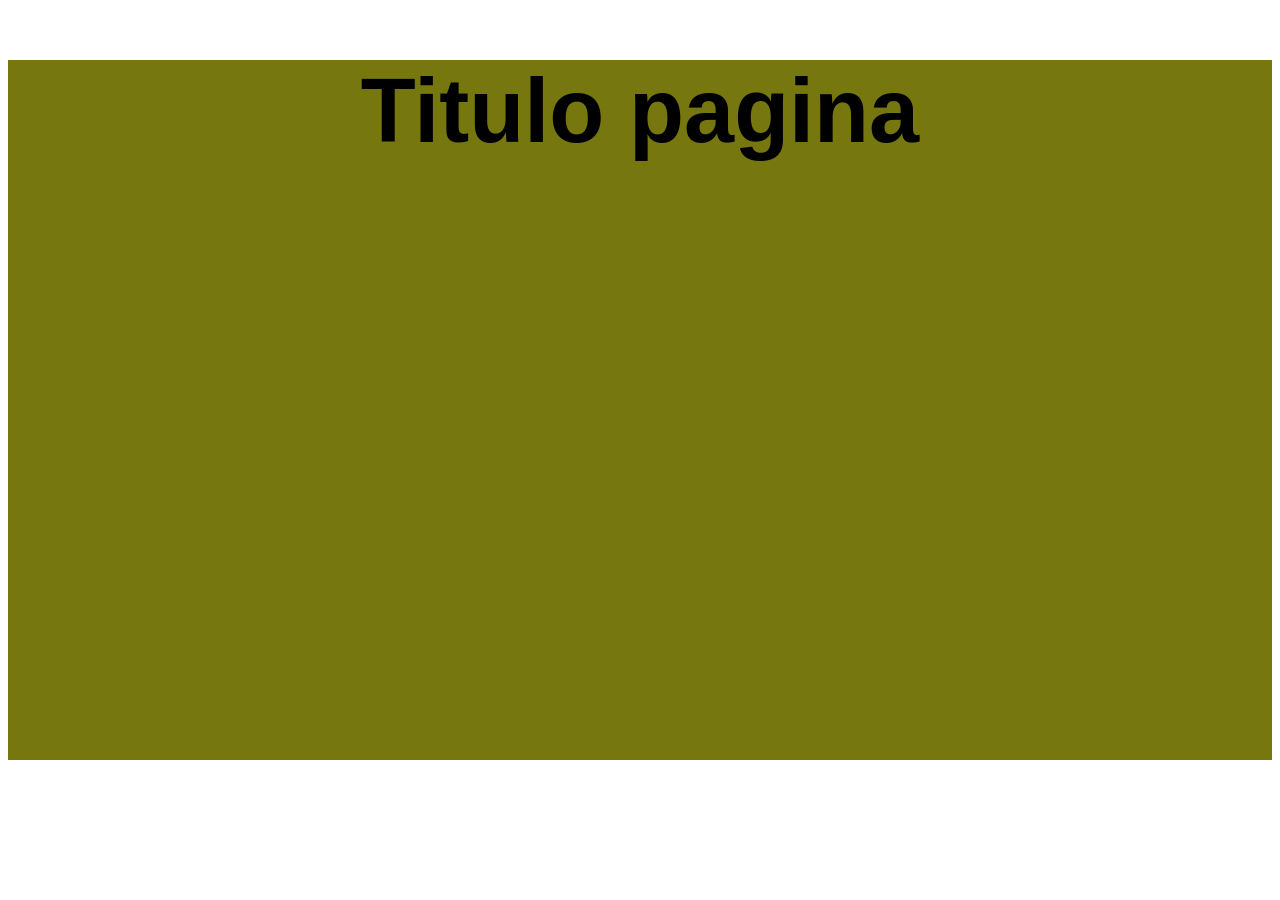
<file: index.html>
<!DOCTYPE html>
<html lang="en">
<head>
    <meta charset="UTF-8">
    <meta name="viewport" content="width=device-width, initial-scale=1.0">
    <title>clase 7</title>
    <link rel="stylesheet" href="clase7.css">
</head>
<body>
    
<div id="contenedor">
    <h1>Titulo pagina</h1>
</div>

</body>
</html>
</file>
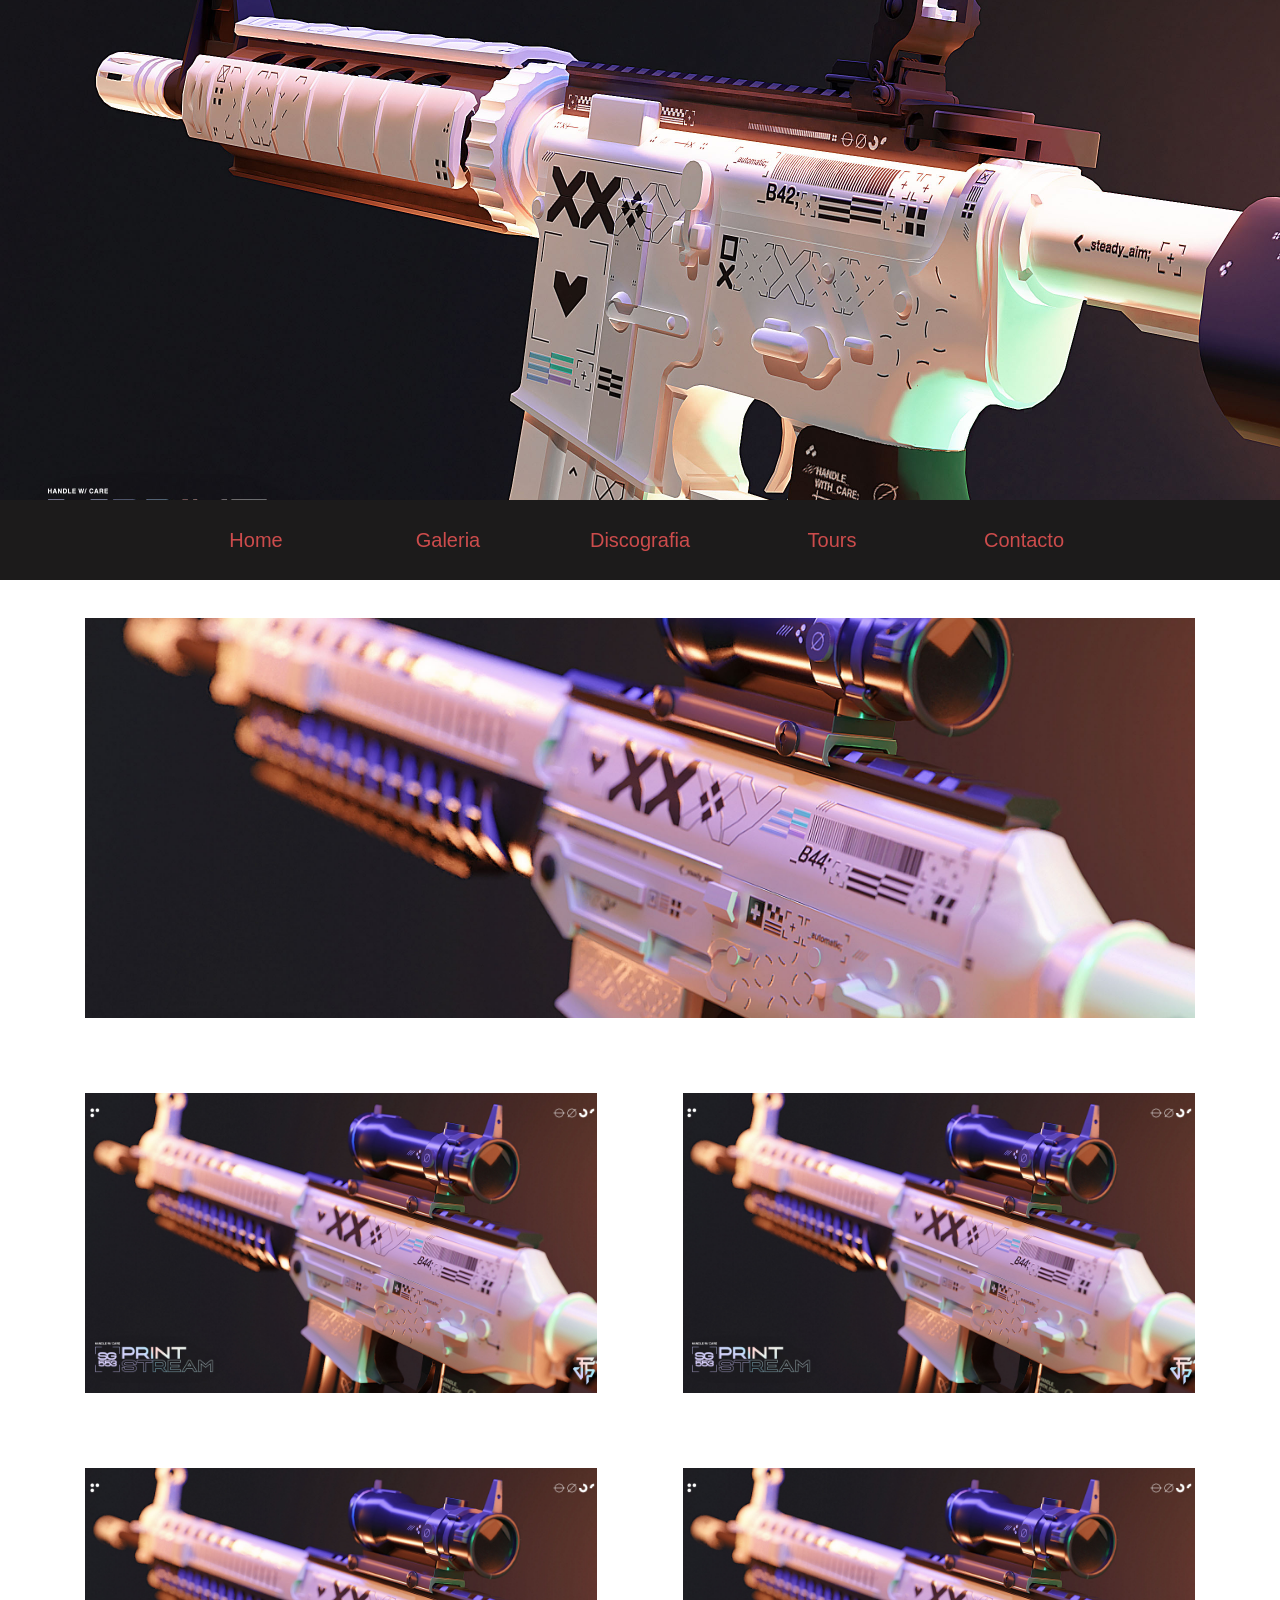
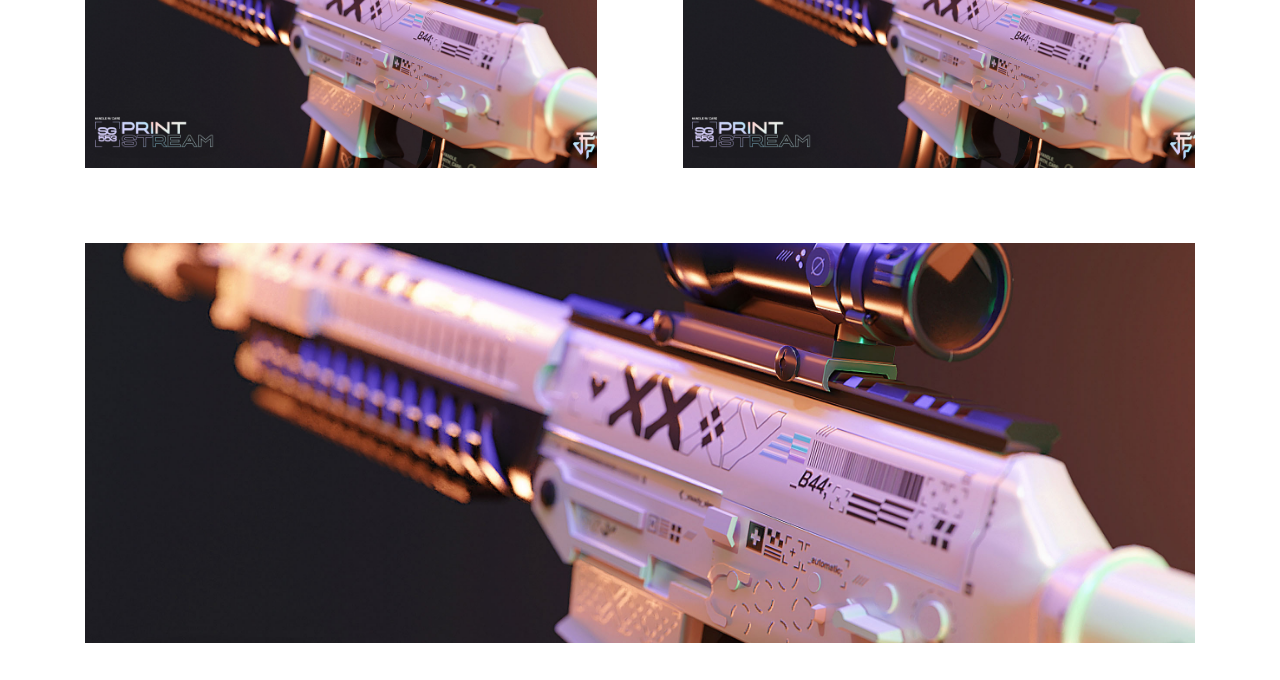
<file: clase7b.htm>
<!DOCTYPE html>

<html lang="en">

<head>

    <meta charset="UTF-8">

    <meta name="viewport" content="width=device-width, initial-scale=1.0">

    <title>Document</title>
<link rel="stylesheet" href="clase7b.css">
</head>

<body>

    <header>

        <img src="M4A4.jpg" alt="baner">

    </header>

    <nav>

        <ul>

            <li>Home</li>
            <li>Galeria</li>
            <li>Discografia</li>
            <li>Tours</li>
            <li>Contacto</li>

        </ul>

    </nav>

    <main id="grilla">

        <div id="hijoUno">
            <img src="UG.jpg" alt="">
        </div>

        <div>
            <img src="UG.jpg" alt="">
        </div>

        <div>
            <img src="UG.jpg" alt="">
        </div>

        <div>
            <img src="UG.jpg" alt="">
        </div>

        <div>
            <img src="UG.jpg" alt="">
        </div>

        <div id="hijoDos">
            <img src="UG.jpg" alt="">
        </div>      

    </main>

    <footer>

    </footer>

</body>

</html>
</file>
<file: clase7.css>
#contenedor{
    height: 700px;
}

h1{
    font-size: 40px;
    text-align: center;
}
/* Dispositivos pequeños */

@media screen and (max-width:600px){
    #contenedor{
        background-color: rgb(58, 180, 180);
    }

    h1{
        font-size: 30px;
        font-family: 'Gill Sans', 'Gill Sans MT', Calibri, 'Trebuchet MS', sans-serif;
    }

    /* pantallas medias */
}
@media screen and (min-width: 600px){
    #contenedor{
        background-color: rgb(9, 126, 28);
       } 
      
   h1{
    font-family: Impact, Haettenschweiler, 'Arial Narrow Bold', sans-serif;
    font-size: 60px;
   }
}

/* escritorio y mayores */
@media screen and (min-width: 992px){
    #contenedor{
       background-color: rgb(119, 119, 16);
       } 
      
   h1{
    font-family: Impact, Haettenschweiler, 'Arial Narrow Bold', sans-serif;
    font-size: 90px;
   }
    
}
</file>
<file: clase7b.css>
*{
    margin:0;
    padding:0;
}

 

nav{
    background-color: rgb(28, 27, 27);
}

 

ul{
    display:flex;
    list-style-type:none;
}

li{
     color:rgb(205, 76, 76);
    font-family: Verdana, Geneva, Tahoma, sans-serif;
}

main{
    display:grid;
}

 

img{
    width: 100%;
    height: 100%;
    object-fit: cover;
}
@media only screen and (max-width:600px){

    header{
        height: 300px;
    }

    nav{
        height: 200px;
    }

    main{
        height: 2000px;
        background-color: gray;
    }

    footer{
        height: 100px;
        background-color: rgb(19, 19, 19);
    }

    ul{ 
         height: 100%;
        flex-direction: column;
        justify-content: space-evenly;
        align-items: center;
    }
    
    #grlla{
        grid-template-columns: 90%;
        grid-template-rows: 250px 250px 250px 250px 250px 250px;
        grid-template-areas: "foto1"
                             "foto2"
                             "foto3"
                             "foto4"
                             "foto5"
                             "foto6";
        align-content: space-around;
        justify-content: center;
    }
}

@media only screen and (min-width:600px) {
    
    header{
        height: 500px;
    }  
    ul{
        height: 80px;
        flex-direction: row;
        justify-content: center;
        align-items: center;
    }
    li{
        width: 15%;
        text-align: center;
        font-size: 20px;
    }
      #grilla{

        height: 1700px;
        grid-template-columns: 40% 40%;
        grid-template-rows: 400px 300px 300px 400px;
        grid-template-areas: "foto1 foto1"
                             "foto2 foto3"
                             "foto4 foto5"
                             "foto6 foto6";

        justify-content: space-evenly;
        align-content: space-around;
    }
 
    #hijoUno{
        grid-area:foto1;
    }

    #hijoDos{
        grid-area:foto6;
    }

 

}
</file>
